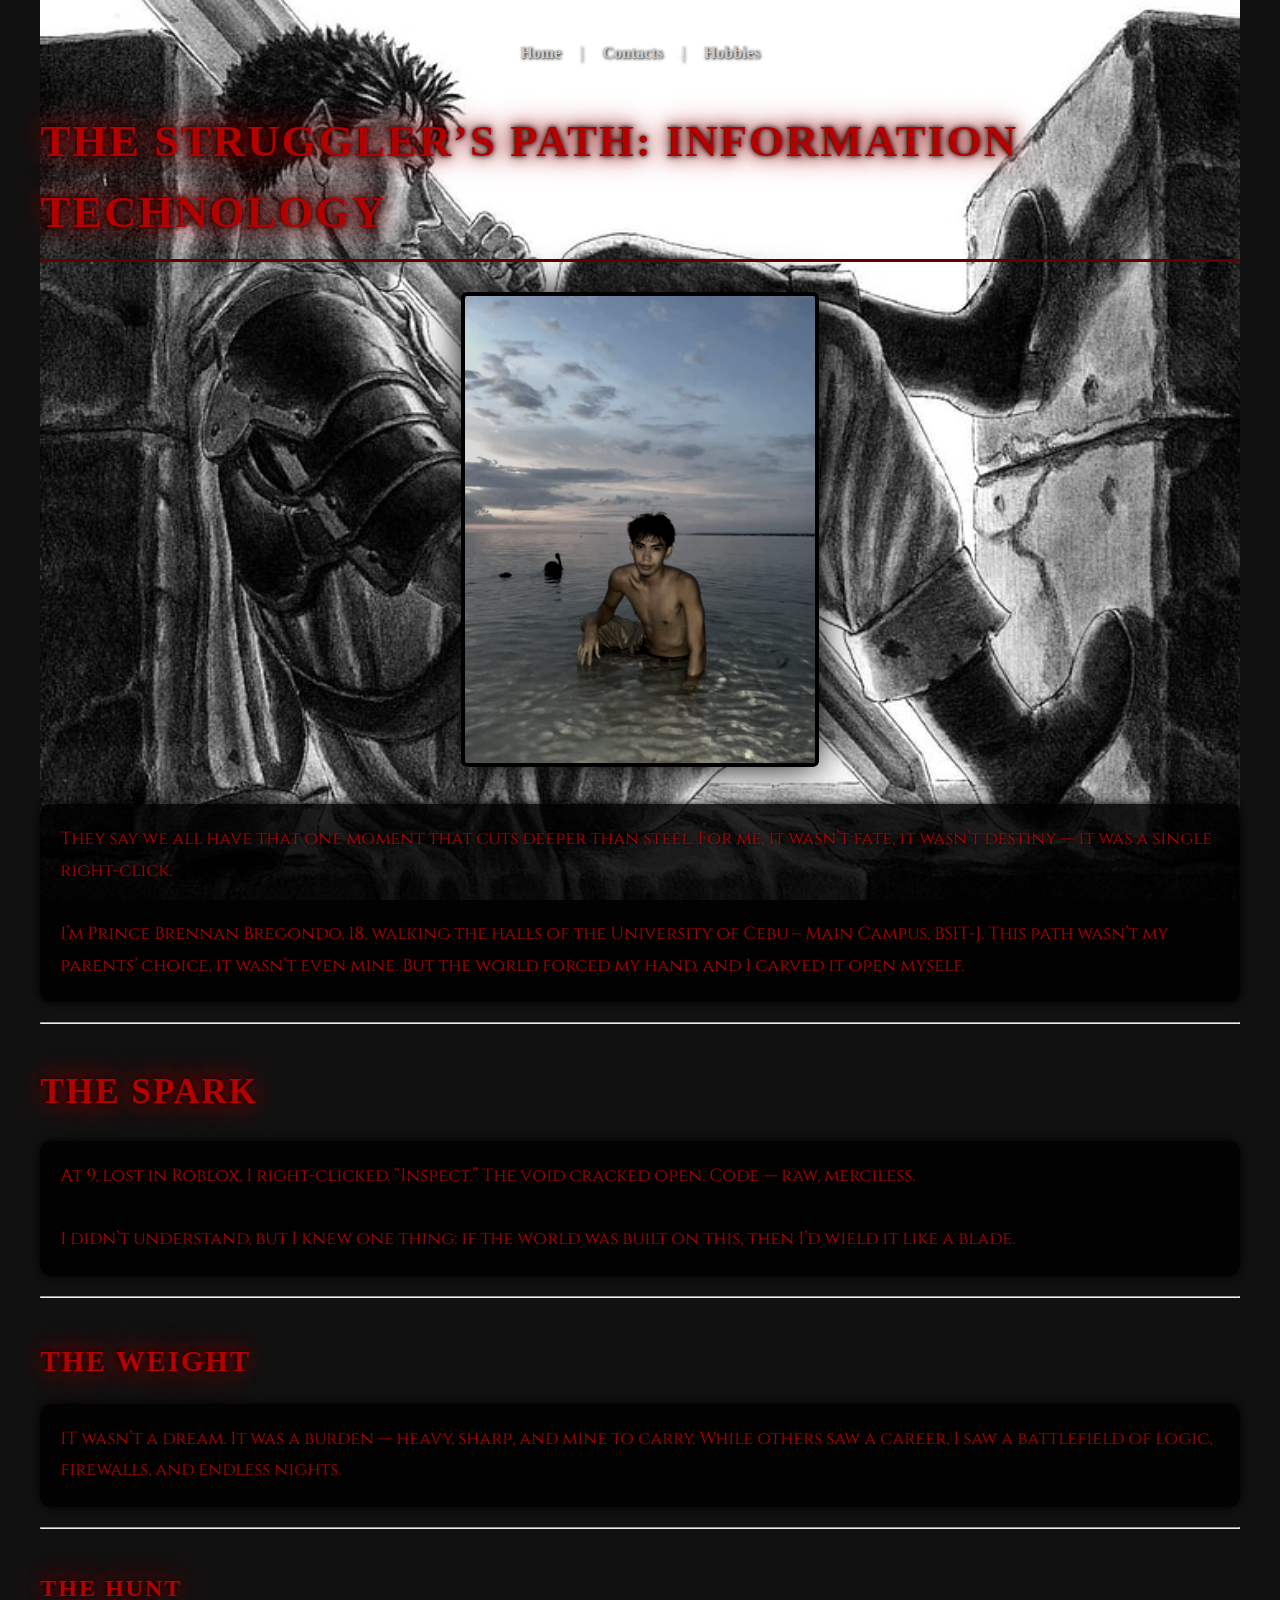
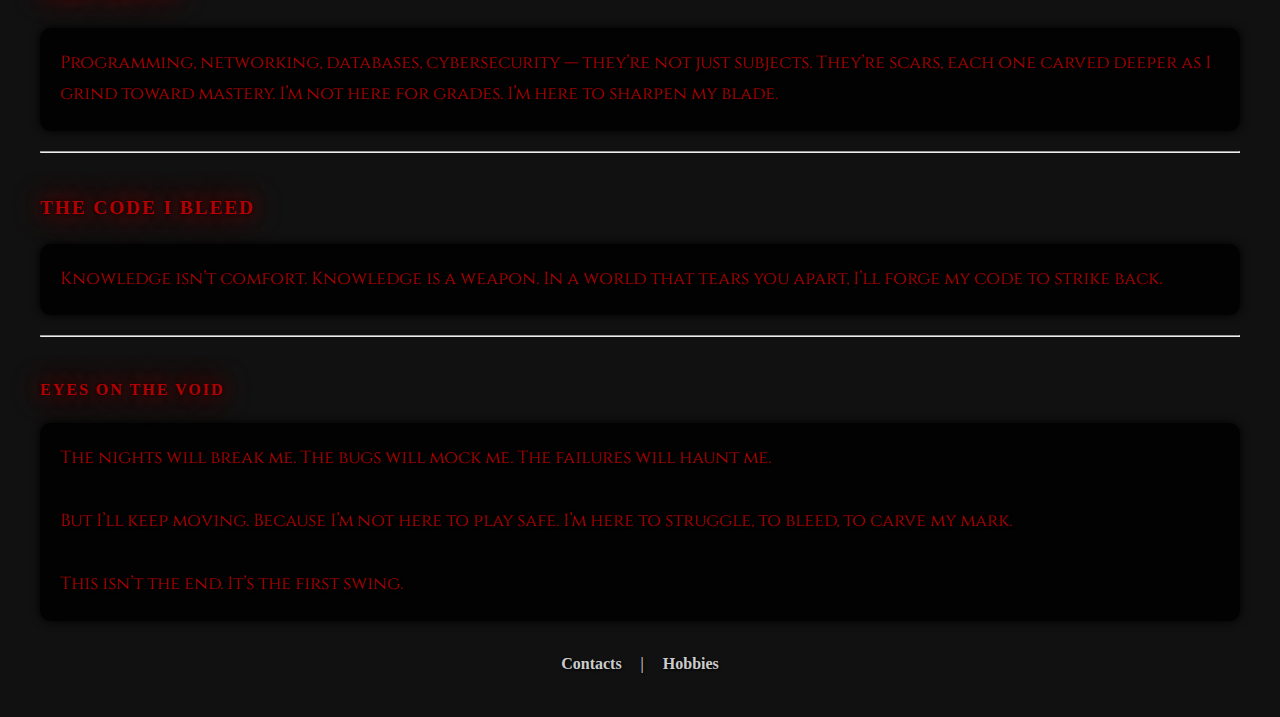
<file: index.html>
<!DOCTYPE html>
<html lang="en">
<head>
  <meta charset="UTF-8" />
  <meta name="viewport" content="width=device-width, initial-scale=1.0"/>
  <title>The Struggler’s Path</title>
  <link rel="stylesheet" href="style.css">
  <link rel="icon" type="image/x-icon" href="favicon.ico">
  <link href="https://fonts.googleapis.com/css2?family=Cinzel:wght@400;700&display=swap" rel="stylesheet">

</head>
<body class="bg1">

  <nav>
    <a href="index.html">Home</a> | 
    <a href="contacts.html">Contacts</a> | 
    <a href="hobbies.html">Hobbies</a>
  </nav>

  <h1>The Struggler’s Path: Information Technology</h1>

  <!-- Cursed Image -->
  <div class="guts-image">
    <img src="adadi.jpg" alt="Adadi">
  </div>

  <p>
    They say we all have that one moment that cuts deeper than steel. For me, it wasn’t fate, it wasn’t destiny — it was a single right-click.  
    <br><br>
    I’m Prince Brennan Bregondo, 18, walking the halls of the University of Cebu – Main Campus, BSIT-J. This path wasn’t my parents’ choice, it wasn’t even mine.  
    But the world forced my hand, and I carved it open myself.  
  </p>

  <hr>

  <h2>The Spark</h2>
  <p>
    At 9, lost in Roblox, I right-clicked. “Inspect.” The void cracked open. Code — raw, merciless.  
    <br><br>
    I didn’t understand, but I knew one thing: if the world was built on this, then I’d wield it like a blade.  
  </p>

  <hr>

  <h3>The Weight</h3>
  <p>
    IT wasn’t a dream. It was a burden — heavy, sharp, and mine to carry. While others saw a career, I saw a battlefield of logic, firewalls, and endless nights.  
  </p>

  <hr>

  <h4>The Hunt</h4>
  <p>
    Programming, networking, databases, cybersecurity — they’re not just subjects. They’re scars, each one carved deeper as I grind toward mastery.  
    I’m not here for grades. I’m here to sharpen my blade.  
  </p>

  <hr>

  <h5>The Code I Bleed</h5>
  <p>
    Knowledge isn’t comfort. Knowledge is a weapon. In a world that tears you apart, I’ll forge my code to strike back.  
  </p>

  <hr>

  <h6>Eyes on the Void</h6>
  <p>
    The nights will break me. The bugs will mock me. The failures will haunt me.  
    <br><br>
    But I’ll keep moving. Because I’m not here to play safe. I’m here to struggle, to bleed, to carve my mark.  
    <br><br>
    This isn’t the end. It’s the first swing.  
  </p>

  <nav style="text-align:center; margin-top:30px;">
    <a href="contacts.html">Contacts</a> | 
    <a href="hobbies.html">Hobbies</a>
  </nav>

</body>
</html>
</file>
<file: style.css>
@import url('https://fonts.googleapis.com/css2?family=Cinzel:wght@700&display=swap');

/* Backgrounds */
.bg1 {
  background: url("background1.jpg") center center no-repeat fixed;
  background-size: contain; /* index bg not stretched */
  background-color: #111;   /* filler gray to blend */
  color: #e0e0e0;
}

.bg2 {
  background: url("background2.jpg") center center no-repeat fixed;
  background-size: cover; /* stretch for contacts */
  color: #e0e0e0;
}

.bg3 {
  background: url("background3.jpg") center center no-repeat fixed;
  background-size: cover; /* stretch for hobbies */
  color: #e0e0e0;
}

/* General text */
body {
  font-family: "Times New Roman", serif;
  margin: 40px;
  line-height: 1.6;
  color: #ccc;
  text-shadow: 1px 1px 3px black;
}

/* Berserk Header Styles */
h1, h2, h3, h4, h5, h6 {
  font-family: "Georgia", serif;
  font-weight: bold;
  text-transform: uppercase;
  color: #b30000; /* blood red */
  text-shadow: 
    0 0 5px #000,
    0 0 15px #660000,
    0 0 30px #b30000;
  letter-spacing: 2px;
  margin-top: 40px;
  margin-bottom: 20px;
}

h1 {
  font-size: 2.8em;
  border-bottom: 3px solid #660000;
  padding-bottom: 10px;
}

h2 { font-size: 2.2em; }
h3 { font-size: 1.8em; }
h4 { font-size: 1.5em; }
h5 { font-size: 1.2em; }
h6 { font-size: 1em; }

/* Paragraphs */
p {
  font-size: 1.1em;
  margin-bottom: 25px;
}

/* Navigation (top, guts style) */
nav {
  text-align: center;
  margin-bottom: 30px;
}

nav a {
  color: #ccc;
  text-decoration: none;
  margin: 0 15px;
  font-weight: bold;
  transition: color 0.3s;
}

nav a:hover {
  color: #b30000;
  text-shadow: 0 0 10px #ff0000;
}

/* Cursed Image (Adadi only) */
.guts-image {
  text-align: center;
  margin: 30px 0;
}

.guts-image img {
  max-width: 350px;
  border: 4px solid #2b0000; /* deep blood red */
  border-radius: 6px;
  box-shadow: 0 0 25px #000 inset, 0 0 40px #2b0000;
  filter: grayscale(60%) contrast(130%) brightness(85%);
  transition: all 0.4s ease;
}

/* Hover — Brand of Sacrifice burns */
.guts-image img:hover {
  filter: grayscale(0%) contrast(150%) brightness(100%);
  box-shadow: 0 0 30px #ff0000, 0 0 60px #660000;
  transform: scale(1.02);
}

/* ───────────────────────────── */
/* 👇 ADDITIONAL CONTACT PAGE STYLES */
/* ───────────────────────────── */

ul.contacts-list {
  list-style: none;
  padding: 0;
  max-width: 600px;
  margin: 0 auto;
}

ul.contacts-list li {
  font-size: 1.3rem;
  margin: 20px 0;
  display: flex;
  align-items: center;
  justify-content: center;
  gap: 12px;
}

ul.contacts-list a {
  color: #fff;
  text-decoration: none;
  transition: 0.3s;
}

ul.contacts-list a:hover {
  text-shadow: 0 0 8px #fff;
}

/* ICON COLORS */
.fa-facebook { color: #3b5998; }
.fa-envelope { color: #ffcc00; }
.fa-discord { color: #7289da; }
.fa-phone { color: #00ff88; }
.fa-tiktok { color: #ff0050; }
.fa-youtube { color: #ff0000; }
.fa-gamepad { color: #00bcd4; }
.fa-crosshairs { color: #ff6600; }
.fa-dragon { color: #c71585; }
.fa-shield-alt { color: #8b0000; }
.fa-map-marker-alt { color: #00ffcc; }

.contacts-list li i {
  font-size: 1.6rem;
  text-shadow: 0 0 10px currentColor;
}
.contacts-list {
  list-style: none;
  padding: 0;
  margin: 40px auto;
  width: fit-content;
}

.contacts-list li {
  background: #111; /* solid dark background */
  color: #f2f2f2;
  padding: 8px 12px;
  margin: 8px 0;
  border-radius: 8px;
  display: inline-flex;
  align-items: center;
  gap: 8px;
  box-shadow: 0 0 10px #000000a0;
  transition: transform 0.2s ease, box-shadow 0.2s ease;
}

.contacts-list li:hover {
  transform: scale(1.03);
  box-shadow: 0 0 15px #660000;
}

.contacts-list a {
  color: #00aaff;
  text-decoration: none;
}

.contacts-list a:hover {
  text-decoration: underline;
  color: #ff4444;
}

.contacts-list i {
  font-size: 1.3rem;
}

/* ───────────────────────────── */
/* 🎥 Background Video Fix (preload + fallback) */
/* ───────────────────────────── */

#bg-video {
  background: url("background2.jpg") center center / cover no-repeat; /* fallback if video fails */
  position: fixed;
  top: 0;
  left: 0;
  width: 100%;
  height: 100%;
  object-fit: cover;
  z-index: -2;
  filter: brightness(1.6) contrast(1.1) saturate(1.1);
  transition: opacity 0.5s ease;
}

/* Smooth fade-in for video */
#bg-video.loaded {
  opacity: 1;
}

/* ───────────────────────────── */
/* ⚔️ Contact Header Adjustments */
/* ───────────────────────────── */

.contacts-header {
  text-align: center;
  margin-top: 80px;
  color: #fff;
}

.contacts-header h1 {
  font-size: 3em;
  letter-spacing: 3px;
  margin-bottom: 10px;
  text-shadow: 0 0 15px #000;
}

.contacts-header p {
  color: #ff1a1a;
  font-weight: 900;
  font-size: 1.8em;
  text-align: center;
  letter-spacing: 1px;
  text-shadow: 0 0 15px #b10000, 0 0 30px #400000;
  margin-top: 15px;
}

/* ───────────────────────────── */
/* ☠️ Warning Text (kept) */
/* ───────────────────────────── */
.warning-text {
  color: #ff2e2e;                  
  font-weight: bold;
  font-size: 1.5em;                
  text-shadow: 0 0 12px #b10000, 0 0 24px #400000;
  letter-spacing: 1px;
  text-align: center;
  margin-top: 10px;
}
/* ───────────────────────────── */
/* 🔳 Readable, Themed Paragraphs on bg1 */
/* ───────────────────────────── */
body.bg1 p {
  background-color: rgba(0, 0, 0, 0.85);  /* solid black with slight transparency */
  color: #b30000 !important;              /* deep blood red */
  padding: 20px;
  margin: 20px 0;
  border-radius: 10px;
  font-family: 'Cinzel', serif !important;
  font-size: 1.1em;
  line-height: 1.8;
  box-shadow: 0 0 10px #000;
}
/* ───────────────────────────── */
/* 🎯 Hobby Items Style */
/* ───────────────────────────── */
.hobby-item {
  background-color: rgba(0, 0, 0, 0.8);
  color: #b30000;
  padding: 20px;
  margin: 30px 0;
  border-radius: 12px;
  box-shadow: 0 0 12px #000;
  font-family: 'Cinzel', serif;
}

.hobby-item h3 {
  font-size: 1.8em;
  margin-bottom: 10px;
  text-transform: uppercase;
  letter-spacing: 1px;
  color: #ff4444;
  text-shadow: 0 0 10px #000;
}

.hobby-item p {
  font-size: 1.1em;
  line-height: 1.7;
  margin-top: 10px;
}

.hobby-img {
  width: 100%;
  max-width: 400px;
  height: 250px;
  object-fit: contain;       /* show full image */
  object-position: center;
  background-color: #111;    /* dark background to fill empty space */
  border-radius: 8px;
  margin-bottom: 15px;
  box-shadow: 0 0 10px #330000;
  display: block;
}
.list-container ul li {
  font-style: italic;
  color: #cc4444; /* a deep reddish tone */
  text-shadow: 0 0 6px #660000;
  font-weight: 600;
  margin-bottom: 15px;
  font-size: 1.2em;
  letter-spacing: 0.03em;
}
/* Edgy Quotes Styling for "Other Things I Do" */
.list-container ul li {
  font-size: 1.3em;
  color: #ff4444;              /* bright red matching paragraphs */
  font-style: italic;
  font-weight: 600;
  letter-spacing: 0.03em;
  background-color: black;
  padding: 12px 15px;
  border-radius: 8px;
  margin-bottom: 15px;
  box-shadow: 0 0 8px #660000;
}
</file>
